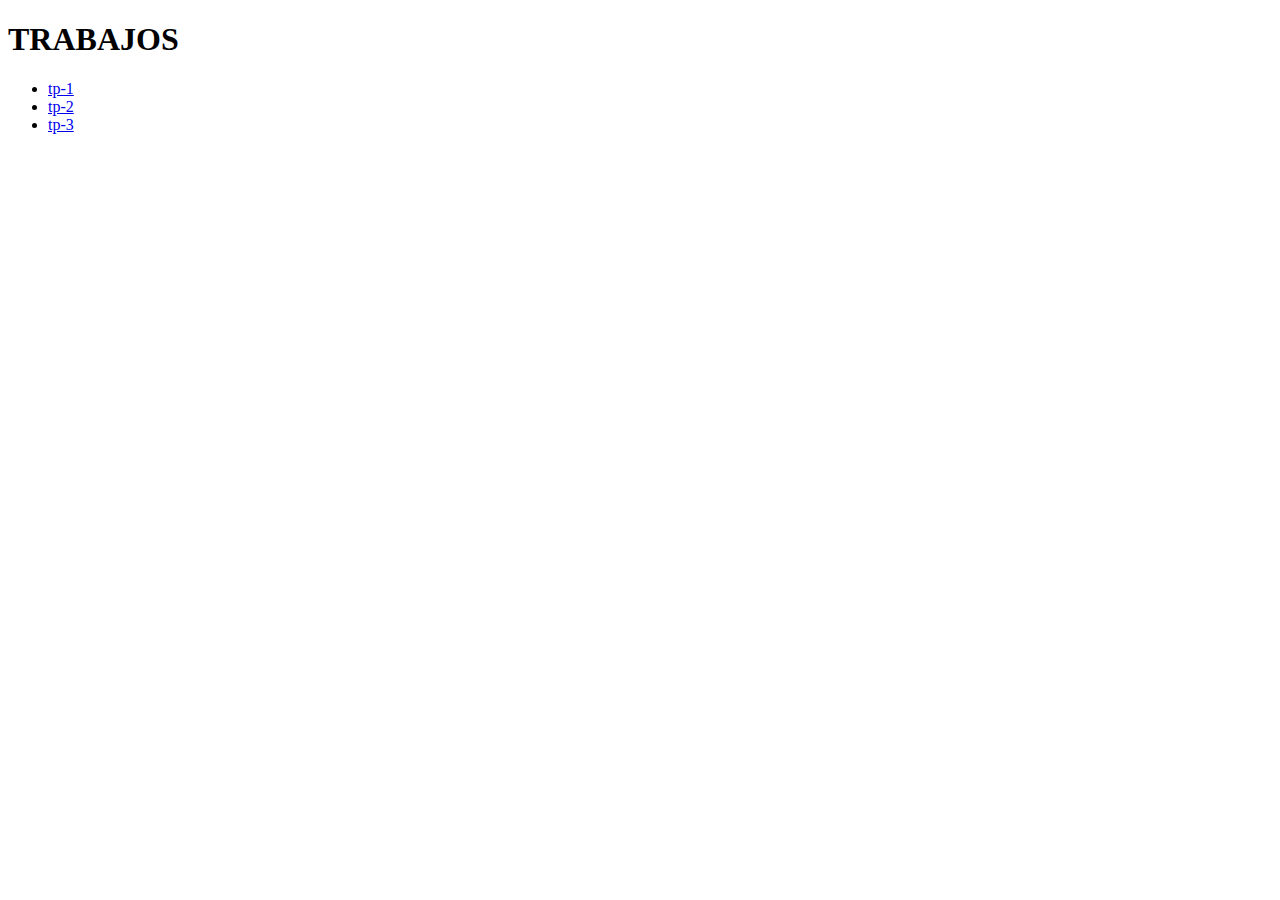
<file: index.html>
<!DOCTYPE html>
<html>
<head>
 <title> Titulo </title>
</head>
<body>
 <h1> TRABAJOS </h1>
<ul>
 <li><a href="tp-1/"> tp-1 </a> </li>
 <li><a href="tp-2/"> tp-2 </a> </li> 
 <li><a href="tp-3/"> tp-3 </a> </li> 
</ul>
</body>
</html>
</file>
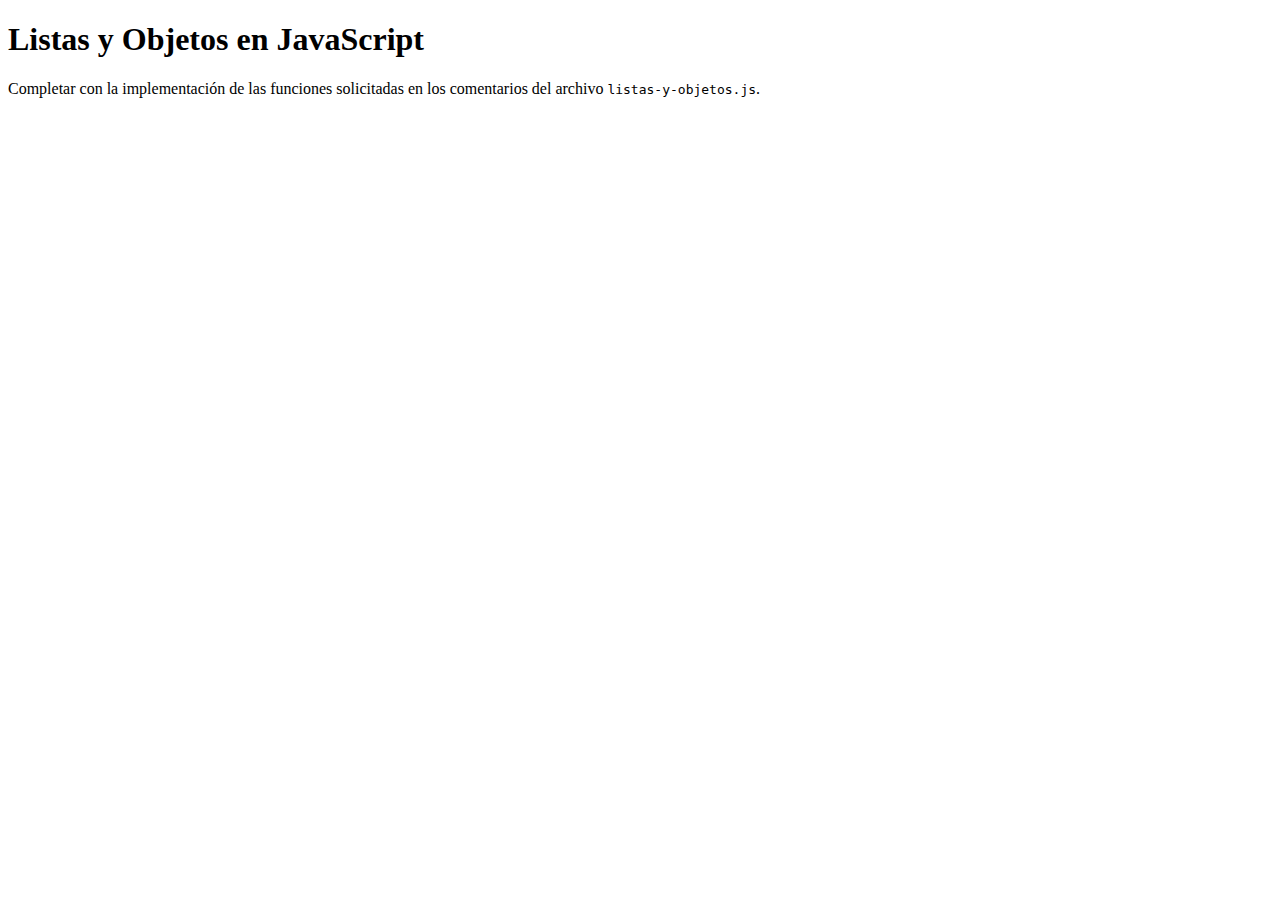
<file: tp-10/index.html>
<!DOCTYPE html>
<html>
<head>
    <meta charset="utf-8">
    <meta name="viewport" content="width=device-width, initial-scale=1">
    <title>Listas y Objetos en JavaScript</title>
</head>
<body>
    <h1>Listas y Objetos en JavaScript</h1>
    <p>Completar con la implementación de las funciones solicitadas en los comentarios del archivo <code>listas-y-objetos.js</code>.</p>
    <script src="listas-y-objetos.js"></script>
</body>
</html>
</file>
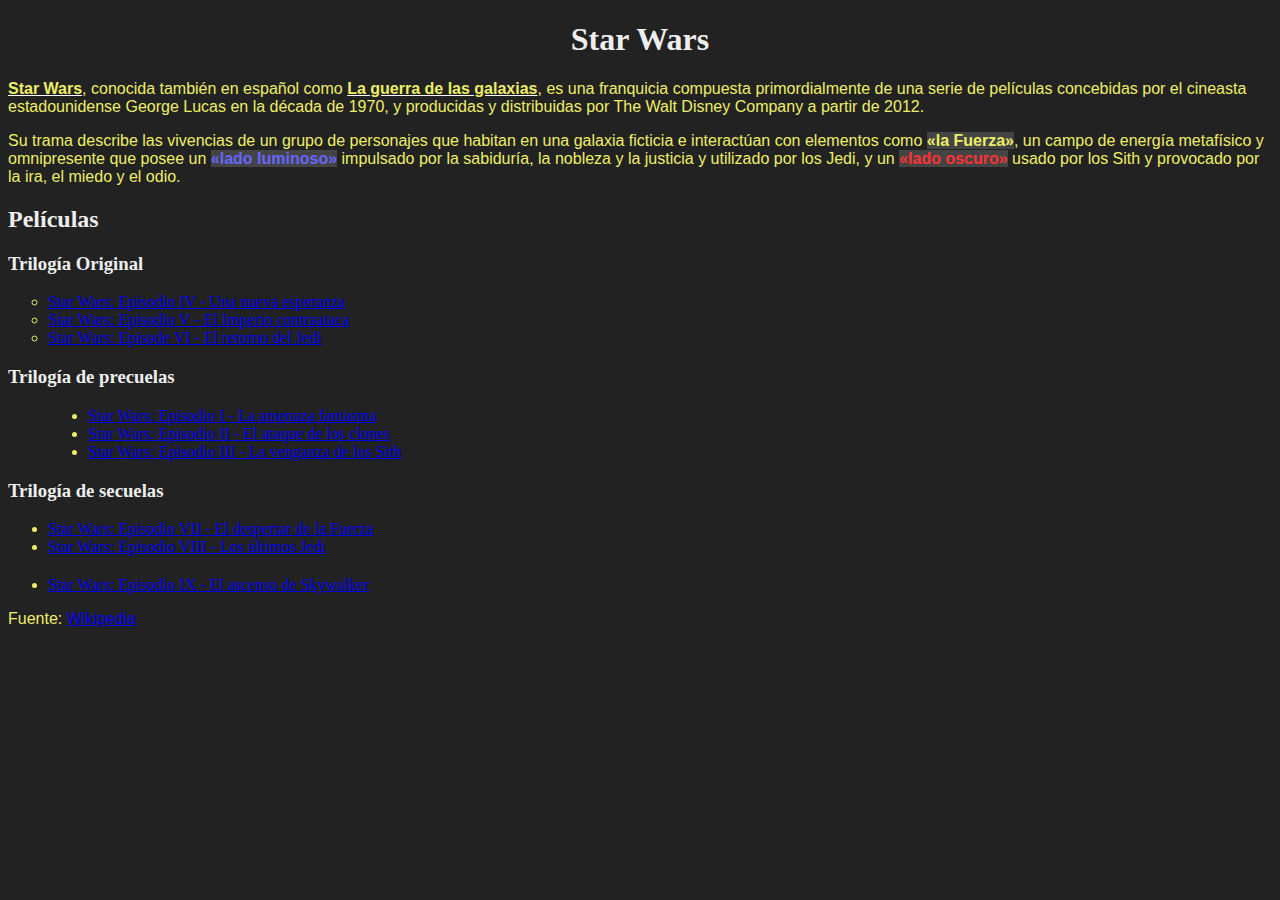
<file: tp-2/index.html>
<!DOCTYPE html>
<html>
<head>
    <meta charset="utf-8">
    <meta name="viewport" content="width=device-width, initial-scale=1">
    <title>TP2 - Selectores CSS</title>
    <link rel="stylesheet" href="style.css">
</head>
<body>
    <h1>Star Wars</h1>
    <p><strong>Star Wars</strong>, conocida también en español como <strong>La guerra de las galaxias</strong>, es una franquicia compuesta primordialmente de una serie de películas concebidas por el cineasta estadounidense George Lucas en la década de 1970, y producidas y distribuidas por <a>The Walt Disney Company</a> a partir de 2012.</p>
    <p>Su trama describe las vivencias de un grupo de personajes que habitan en una galaxia ficticia e interactúan con elementos como <span class="the-force">«la Fuerza»</span>, un campo de energía metafísico y omnipresente que posee un <span class="the-force light-side">«lado luminoso»</span> impulsado por la sabiduría, la nobleza y la justicia y utilizado por los Jedi, y un <span class="the-force dark-side">«lado oscuro»</span> usado por los Sith y provocado por la ira, el miedo y el odio.</p>
    <h2>Películas</h2>
    <h3>Trilogía Original</h3>
    <ul id="og-trilogy" class="movies-list">
        <li><a href="https://es.wikipedia.org/wiki/Star_Wars:_Episodio_IV_-_Una_nueva_esperanza">Star Wars: Episodio IV - Una nueva esperanza</a></li>
        <li><a href="https://es.wikipedia.org/wiki/Star_Wars:_Episodio_V_-_El_Imperio_contraataca">Star Wars: Episodio V - El Imperio contraataca</a></li>
        <li><a href="https://es.wikipedia.org/wiki/Star_Wars:_Episode_VI_-_Return_of_the_Jedi">Star Wars: Episode VI - El retorno del Jedi</a></li>
    </ul>
    <h3>Trilogía de precuelas</h3>
    <ul class="movies-list">
        <li><a href="https://es.wikipedia.org/wiki/Star_Wars:_Episodio_I_-_La_amenaza_fantasma">Star Wars: Episodio I - La amenaza fantasma</a></li>
        <li><a href="https://es.wikipedia.org/wiki/Star_Wars:_Episodio_II_-_El_ataque_de_los_clones">Star Wars: Episodio II - El ataque de los clones</a></li>
        <li><a href="https://es.wikipedia.org/wiki/Star_Wars:_Episodio_III_-_La_venganza_de_los_Sith">Star Wars: Episodio III - La venganza de los Sith</a></li>
    </ul>
    <h3>Trilogía de secuelas</h3>
    <ul class="movies-list">
        <li><a href="https://es.wikipedia.org/wiki/Star_Wars:_Episodio_VII_-_El_despertar_de_la_Fuerza">Star Wars: Episodio VII - El despertar de la Fuerza</a></li>
        <li><a href="https://es.wikipedia.org/wiki/Star_Wars:_Episodio_VIII_-_Los_últimos_Jedi">Star Wars: Episodio VIII - Los últimos Jedi</a></li>
        <li><a href="https://es.wikipedia.org/wiki/Star_Wars:_Episodio_IX_-_El_ascenso_de_Skywalker">Star Wars: Episodio IX - El ascenso de Skywalker</a></li>
    </ul>
    <p>Fuente: <a href="https://es.wikipedia.org/wiki/Star_Wars">Wikipedia</a></p>
</body>
</html>
</file>
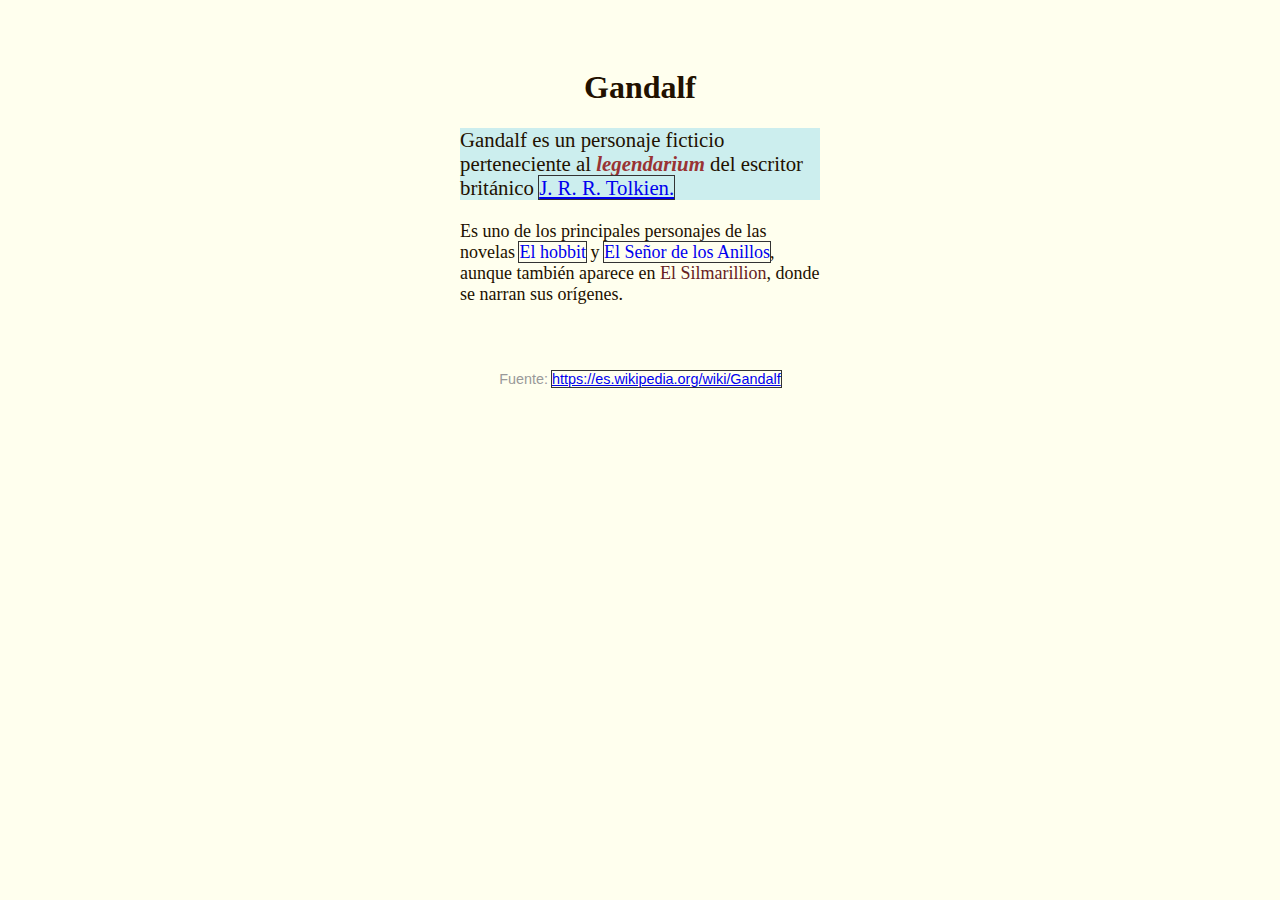
<file: tp-3/index.html>
<!DOCTYPE html>
<html lang="es">
<head>
	<meta charset="utf-8">
	<meta name="viewport" content="width=device-width, initial-scale=1">
	<title>TP3 - Especificidad CSS</title>
	<link rel="stylesheet" type="text/css" href="style.css">
	<style type="text/css">
		body {
			font-size: 18px;
			background-color: #ffe;
			color: #210;
		}

		#contenedor {
			max-width: 40ch;
			margin: 2rem auto;
			padding: 1rem;
		}

		h1 {
			font-size: 2rem;
			text-align: left;
		}

		p {
			font-family: sans-serif;
		}

		#primer-parrafo {
			font-size: 1.3rem;
			background-color: #eec;
		}

		p.importante em {
			font-weight: bold;
			color: #144;
		}

		p.novelas a {
			outline: none;
			text-decoration: none;
		}
		p.novelas a:hover {
			text-decoration: underline;
			background-color: #ccd;
		}

		body p.fuente.parrafo {
			color: #999 !important;
			font-size: 0.9rem;
			opacity: 75%;
			text-align: center;
		}

	</style>
</head>
<body>
	<article id="contenedor">
		<h1 class="titulo">Gandalf</h1>
		
		<p id="primer-parrafo" class="importante parrafo">
			Gandalf es un personaje ficticio perteneciente al <em>legendarium</em> del escritor británico <a href="https://es.wikipedia.org/wiki/J._R._R._Tolkien">J. R. R. Tolkien.</a>
		</p>
		
		<p class="novelas parrafo"> 
			Es uno de los principales personajes de las novelas <a href="https://es.wikipedia.org/wiki/El_hobbit">El hobbit</a> y <a href="https://es.wikipedia.org/wiki/El_Señor_de_los_Anillos">El Señor de los Anillos</a>, aunque también aparece en <span class="complicado" style="color: #622">El Silmarillion</span>, donde se narran sus orígenes.
		</p>
	</article>

	<p class="fuente parrafo">
		Fuente: <a href="https://es.wikipedia.org/wiki/Gandalf">https://es.wikipedia.org/wiki/Gandalf</a>
	</p>
</body>
</html>
</file>
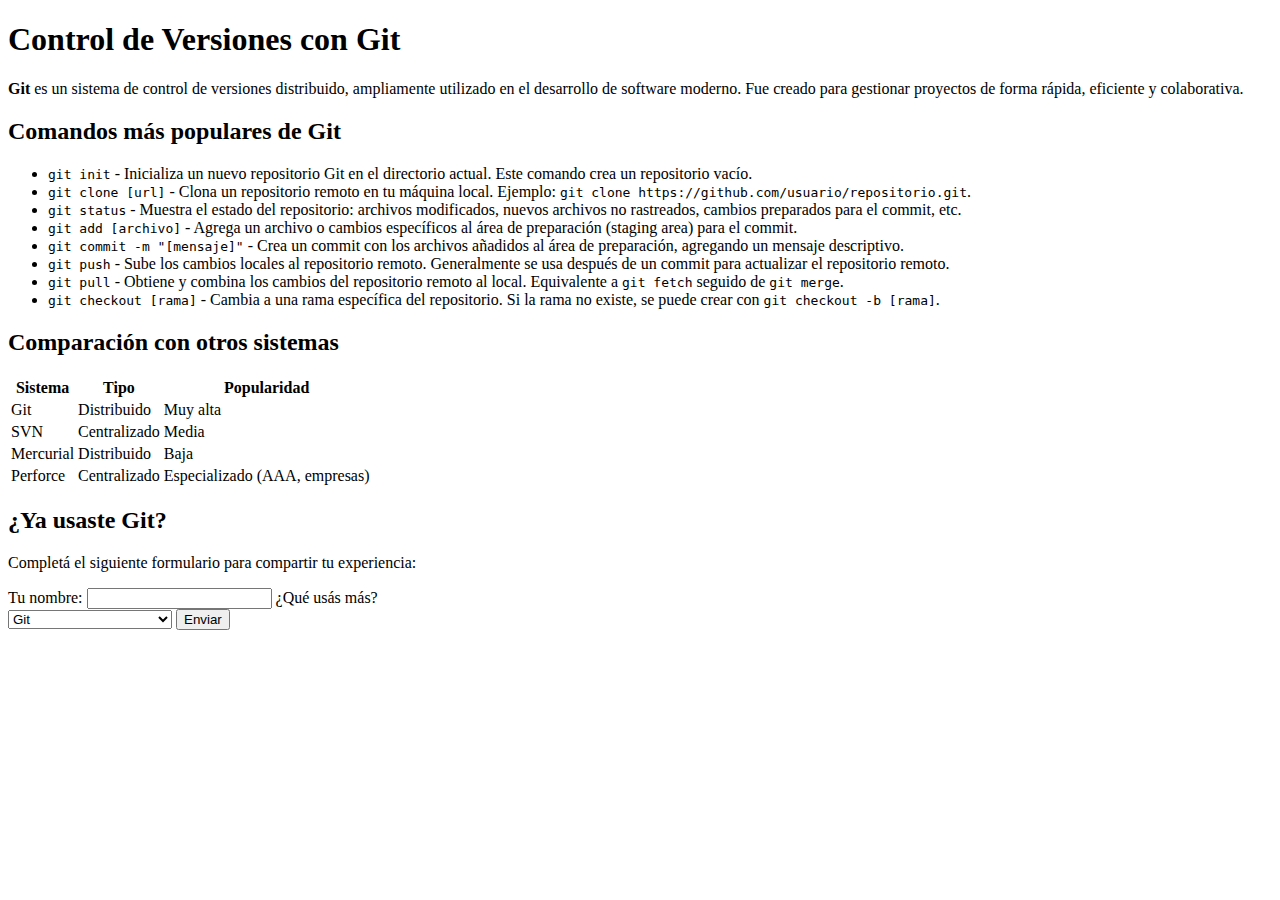
<file: tp-5/index.html>
<!DOCTYPE html>
<html lang="es">
<head>
    <meta charset="UTF-8">
    <meta name="viewport" content="width=device-width, initial-scale=1.0">
    <title>Control de Versiones con Git</title>
    <link href="https://cdn.jsdelivr.net/npm/bootstrap@5.3.0/dist/css/bootstrap.min.css" rel="stylesheet" integrity="sha384-9ndCyUaIbzAi2FUVXJi0CjmCapSmO7SnpJef0486qhLnuZ2cdeRhO02iuK6FUUVM" crossorigin="anonymous">
</head>
<body>
    <h1 class="text-center">Control de Versiones con Git</h1>

    <p class="fs-4"><strong>Git</strong> es un sistema de control de versiones distribuido, ampliamente utilizado en el desarrollo de
        software moderno. Fue creado para gestionar proyectos de forma rápida, eficiente y colaborativa.</p>

    <h2>Comandos más populares de Git</h2>
    <ul class="list-group shadow mb-4">
        <li class="list-group-item"><code>git init</code> - Inicializa un nuevo repositorio Git en el directorio actual. Este comando crea un repositorio vacío.</li>
        <li class="list-group-item"><code>git clone [url]</code> - Clona un repositorio remoto en tu máquina local. Ejemplo: <code>git clone https://github.com/usuario/repositorio.git</code>.</li>
        <li class="list-group-item"><code>git status</code> - Muestra el estado del repositorio: archivos modificados, nuevos archivos no rastreados, cambios preparados para el commit, etc.</li>
        <li class="list-group-item"><code>git add [archivo]</code> - Agrega un archivo o cambios específicos al área de preparación (staging area) para el commit.</li>
        <li class="list-group-item"><code>git commit -m "[mensaje]"</code> - Crea un commit con los archivos añadidos al área de preparación, agregando un mensaje descriptivo.</li>
        <li class="list-group-item"><code>git push</code> - Sube los cambios locales al repositorio remoto. Generalmente se usa después de un commit para actualizar el repositorio remoto.</li>
        <li class="list-group-item"><code>git pull</code> - Obtiene y combina los cambios del repositorio remoto al local. Equivalente a <code>git fetch</code> seguido de <code>git merge</code>.</li>
        <li class="list-group-item"><code>git checkout [rama]</code> - Cambia a una rama específica del repositorio. Si la rama no existe, se puede crear con <code>git checkout -b [rama]</code>.</li>
    </ul>

    <h2>Comparación con otros sistemas</h2>
    <table class="table table-striped">
        <thead>
            <tr>
                <th>Sistema</th>
                <th>Tipo</th>
                <th>Popularidad</th>
            </tr>
        </thead>
        <tbody>
            <tr>
                <td>Git</td>
                <td>Distribuido</td>
                <td>Muy alta</td>
            </tr>
            <tr>
                <td>SVN</td>
                <td>Centralizado</td>
                <td>Media</td>
            </tr>
            <tr>
                <td>Mercurial</td>
                <td>Distribuido</td>
                <td>Baja</td>
            </tr>
            <tr>
                <td>Perforce</td>
                <td>Centralizado</td>
                <td>Especializado (AAA, empresas)</td>
            </tr>
        </tbody>
    </table>

    <h2>¿Ya usaste Git?</h2>
    <p>Completá el siguiente formulario para compartir tu experiencia:</p>

    <form class="form card">
        <label for="nombre">Tu nombre:</label>
        <input type="text" id="nombre" name="nombre" class="form-control">

        <label for="experiencia">¿Qué usás más?</label><br>
        <select id="experiencia" name="experiencia" class="form-select">
            <option value="git">Git</option>
            <option value="github">Git + GitHub</option>
            <option value="otro">Otro sistema</option>
            <option value="ninguno">Todavía no uso ninguno</option>
        </select>

        <input type="submit" value="Enviar" class="btn btn-outline-primary btn-lg mt-2">
    </form>
    <script src="https://cdn.jsdelivr.net/npm/bootstrap@5.3.0/dist/js/bootstrap.bundle.min.js" integrity="sha384-geWF76RCwLtnZ8qwWowPQNguL3RmwHVBC9FhGdlKrxdiJJigb/j/68SIy3Te4Bkz" crossorigin="anonymous"></script>
</body>
</html>
</file>
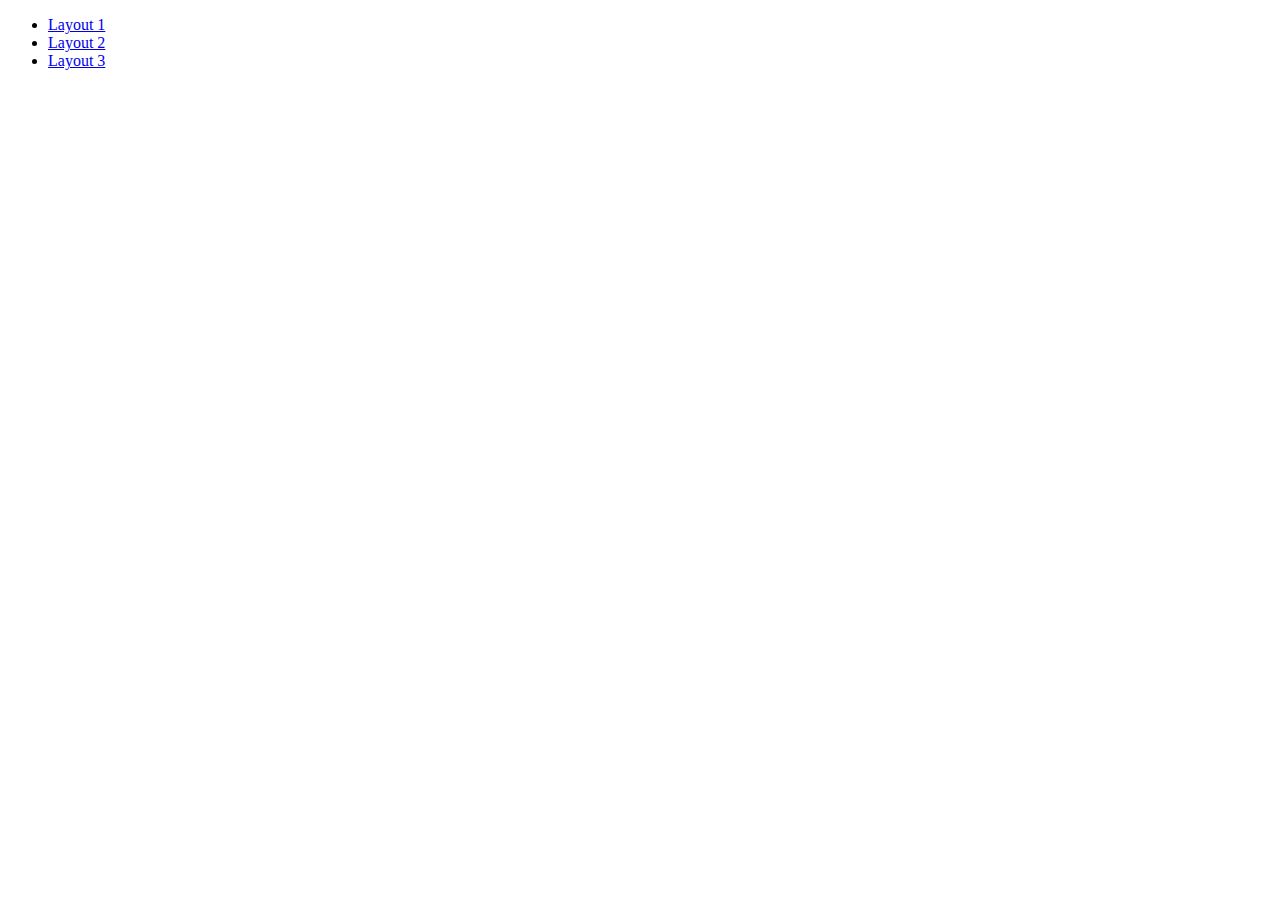
<file: tp-6/index.html>
<!DOCTYPE html>
<html lang="en">
<head>
    <meta charset="UTF-8">
    <meta name="viewport" content="width=device-width, initial-scale=1.0">
    <title>Document</title>
</head>
<body>
<ul>
    <li>
        <a href="layout-1.html">Layout 1</a>
    </li>
    <li>
        <a href="layout-2.html">Layout 2</a>
    </li>
    <li>
        <a href="layout-3.html">Layout 3</a>
    </li>
</ul>
</body>
</html>
</file>
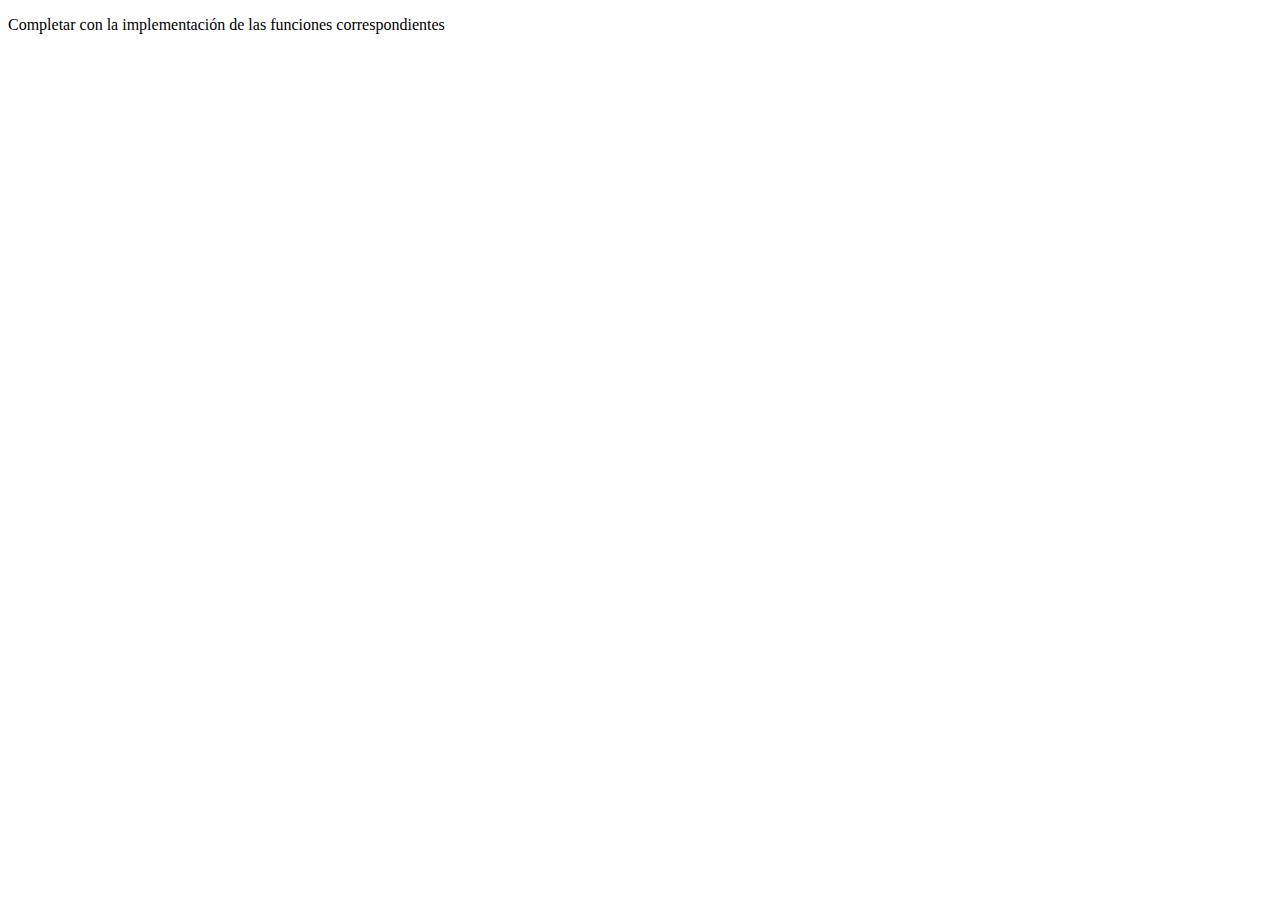
<file: tp-7/index.html>
<!DOCTYPE html>
<html>
<head>
	<meta charset="utf-8">
	<meta name="viewport" content="width=device-width, initial-scale=1">
	<title>TP-7: Funciones en JavaScript</title>
</head>
<body>
<p>Completar con la implementación de las funciones correspondientes</p>
<script type="text/javascript">
// Numeros

// 1- Implementar una función "suma" que retorne la suma de 2 numeros
// ejemplo: suma(2,3) retorna 5
function suma(num1, num2) {
    return num1 + num2;
}

console.log("Resultados de suma():")
console.log(suma(2,3)); // 5
console.log(suma(4,4)); // 8
console.log(suma(-10,10)); // 0


// 2- Implementar una función "elevarAlCubo" que eleve al cubo un numero
// ejemplo: elevarAlCubo(3) retorna 27
function elevarAlCubo(num){
    return num ** 3;
}

console.log("Resultados de elevarAlCubo():")
console.log(elevarAlCubo(3)); // 27
console.log(elevarAlCubo(99)); // 970299

// 3- Implementar una función "restoDivisionEntera" para devolver el resto de una división entera entre un dividendo y un divisor
// ejemplo: restoDivisionEntera(3,2) retorna 1
function restoDivisionEntera(num1,num2){
    return num1 % num2;
}

console.log("Resultados de restoDivisionEntera():")
console.log(restoDivisionEntera(1,3)); // 1
console.log(restoDivisionEntera(2,3)); // 2
console.log(restoDivisionEntera(3,3)); // 0
console.log(restoDivisionEntera(4,3)); // 1


// 4- Implementar una función "numeroPi" para devolver el numero PI
// ejemplo: numeroPi() retorna 3,14...
function numeroPi(){
    return Math.PI;
}

console.log("Resultado de numeroPi():")
console.log(numeroPi())


// 5- Implementar una función "numeroRandom" para devolver un número random (aleatorio)
// ejemplo: numeroRandom() retorna 0,123...
function numeroRandom(){
    return Math.random();
}

console.log("Resultados de numeroRandom():")
console.log(numeroRandom())
console.log(numeroRandom())
console.log(numeroRandom())


// 6- Implementar una función "numeroRandomDesdeHasta" para devolver un número random entre 2 valores recibidos como parámetros
// ejemplo: numeroRandomDesdeHasta(1,6) retorna 3
function numeroRandomDesdeHasta(num1,num2){
    if(num1<num2){
        return Math.random()*(num2-num1) + num1;
    }else if(num1>num2){
        return Math.random()*(num1-num2) + num2;
    }else{
        return num1;
    }
}

console.log("Resultados de numeroRandomDesdeHasta():")
console.log(numeroRandomDesdeHasta(1,6))
console.log(numeroRandomDesdeHasta(2,5))
console.log(numeroRandomDesdeHasta(3,4))


// 7- Implementar una función "esPar" que reciba un número como parámetro y devuelva verdadero si el número es par, o falso si es impar
// ejemplo: esPar(4) retorna true, esPar(5) retorna false
function esPar(num){
    return (num%2 == 0);
}

console.log("Resultados de esPar():")
console.log(esPar(4)); // true
console.log(esPar(5)); // false
console.log(esPar(0)); // true
console.log(esPar(-2)); // true


// 8- Implementar una función "esPositivo" que reciba un número y devuelva true si el número es positivo, o false si es negativo o cero
// ejemplo: esPositivo(4) retorna true, esPositivo(-3) retorna false
function esPositivo(num){
    return (num >! 0);
}

console.log("Resultados de esPositivo():")
console.log(esPositivo(4)); // true
console.log(esPositivo(-3)); // false
console.log(esPositivo(0)); // false

// 9- Implementar una función "clasificarNumero" que reciba un número y retorne un mensaje indicando si el número es par o impar, y si es positivo o negativo
// ejemplo: clasificarNumero(4) retorna "El número 4 es par y positivo."
// ejemplo: clasificarNumero(-3) retorna "El número -3 es impar y negativo."
function clasificarNumero(num){
    return  "El número " + num + ((num%2 == 0) ? " es par" : " es impar") + " y " + ((num > 0) ? "es positivo" : (num < 0) ? "es negativo" : "no positivo");
}

console.log("Resultados de clasificarNumero():")
console.log(clasificarNumero(4)); // "El número 4 es par y positivo."
console.log(clasificarNumero(-3)); // "El número -3 es impar y negativo."
console.log(clasificarNumero(0)); // "El número 0 es par y no positivo."

// Cadenas de Caracteres

// 10- Implementar una función "transformarMayuscula" que transforme a mayúscula la cadena de caracteres recibida como parámetro
// ejemplo: transformarMayuscula("Plataformas Móviles") retorna "PLATAFORMAS MÓVILES"
function transformarMayuscula(texto){
    return texto.toUpperCase();
}

console.log("Resultados de transformarMayuscula():")
console.log(transformarMayuscula("Plataformas Móviles"))
console.log(transformarMayuscula("hola mundo"))
console.log(transformarMayuscula("abc"))


// 11- Implementar una función "primeraLetra" que nos devuelva la inicial de la cadena de caracteres recibida como parámetro
// ejemplo: primeraLetra("Plataformas") retorna "P"
function primeraLetra(texto){
    return texto.charAt(0);
}

console.log("Resultados de primeraLetra():")
console.log(primeraLetra("Plataformas Móviles"))
console.log(primeraLetra("hola mundo"))
console.log(primeraLetra("abc"))


// 12- Implementar una función "sinPrimeraLetra" que nos devuelva la cadena de caracteres recibida como parámetro sin la primera letra
// ejemplo: sinPrimeraLetra("Plataformas") retorna "lataformas"
function sinPrimeraLetra(texto){
    return texto.slice(1);
}

console.log("Resultados de sinPrimeraLetra():")
console.log(sinPrimeraLetra("Plataformas Móviles"))
console.log(sinPrimeraLetra("hola mundo"))
console.log(sinPrimeraLetra("abc"))


// 13- Implementar una función "primeraLetraMayuscula" que devuelve la cadena de caracteres recibida, pero  con su primera letra en mayúscula
// ejemplo: primeraLetraMayuscula("plataformas") retorna "Plataformas"
function primeraLetraMayuscula(texto){
    return texto.charAt(0).toUpperCase() + texto.slice(1);
}

console.log("Resultados de primeraLetraMayuscula():")
console.log(primeraLetraMayuscula("plataformas móviles"))
console.log(primeraLetraMayuscula("hola mundo"))
console.log(primeraLetraMayuscula("abc"))


// 14- Implementar una función "terminaCon" que devuelve verdadero o falso si la palabra termina con la terminación recibida
// ejemplo: terminaCon("plataformas", "mas") retorna true
function terminaCon(texto, buscar){
    return texto.endsWith(buscar);
}

console.log("Resultados de terminaCon():")
console.log(terminaCon("hola", "a")); // true
console.log(terminaCon("hola", "o")); // false
console.log(terminaCon("plataformas", "mas")); // true
console.log(terminaCon("plataformas", "más")); // false

// 15- Implementar una función "palabraInvertida" que devuelva la palabra invertida
// ejemplo: palabraInvertida("hola") retorna "aloh";
function palabraInvertida(texto){
    return texto.split("").reverse().join("");
}

console.log("Resultados de palabraInvertida():")
console.log(palabraInvertida("plataformas móviles"))
console.log(palabraInvertida("hola mundo"))
console.log(palabraInvertida("abc"))

</script>
</body>
</html>
</file>
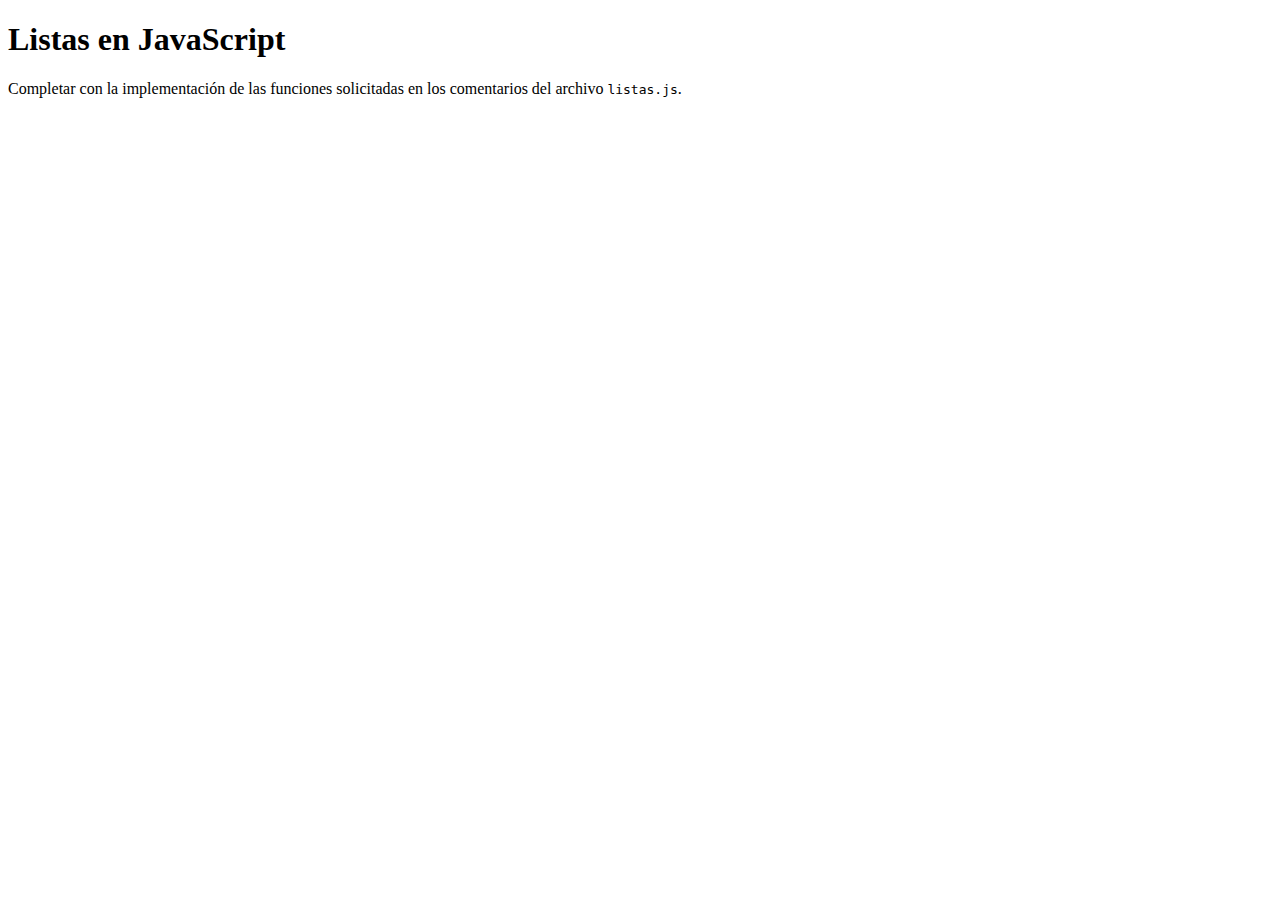
<file: tp-8/index.html>
<!DOCTYPE html>
<html>
<head>
	<meta charset="utf-8">
	<meta name="viewport" content="width=device-width, initial-scale=1">
	<title>Listas en JavaScript</title>
</head>
<body>
    <h1>Listas en JavaScript</h1>
    <p>Completar con la implementación de las funciones solicitadas en los comentarios del archivo <code>listas.js</code>.</p>
    <script src="listas.js"></script>
</body>
</html>
</file>
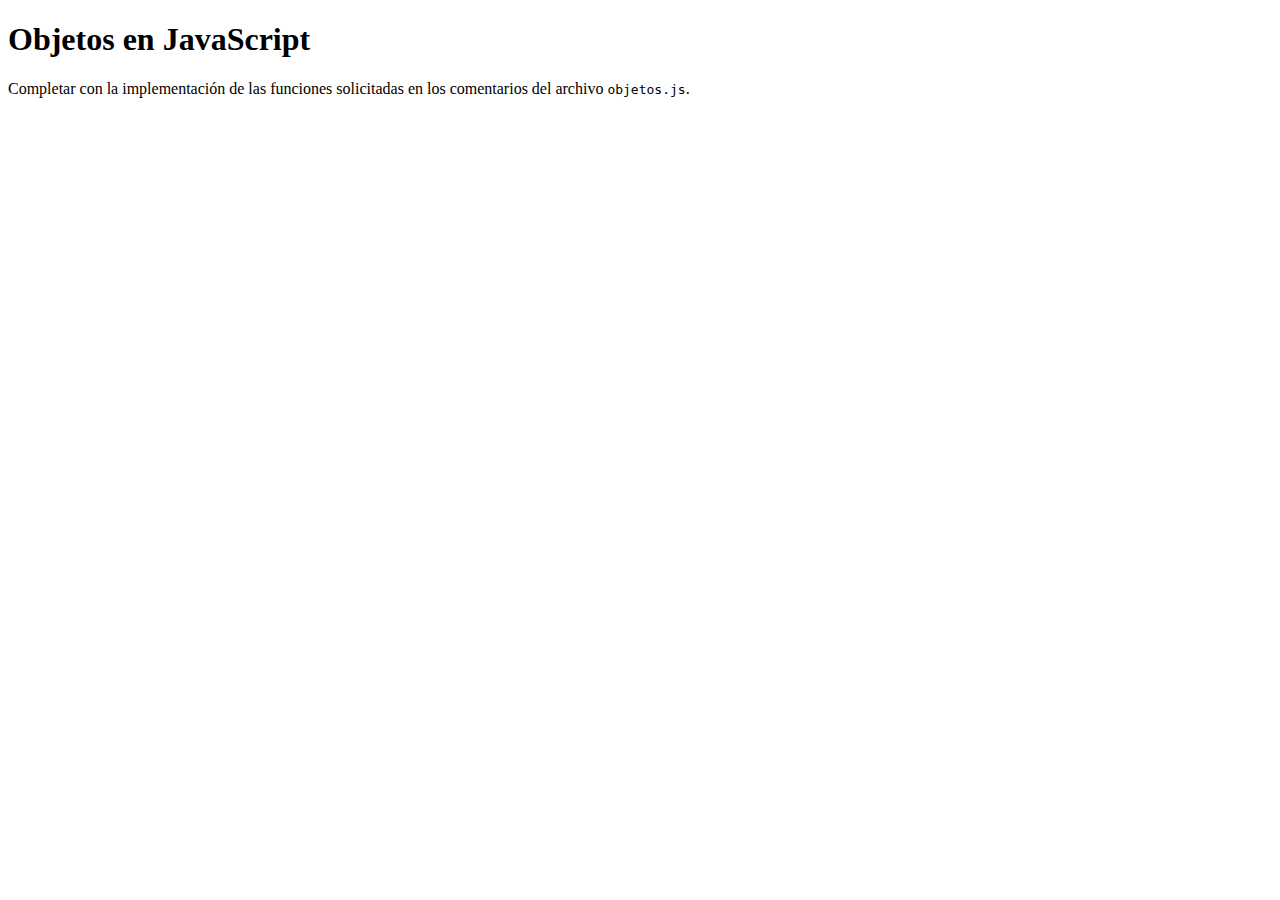
<file: tp-9/index.html>
<!DOCTYPE html>
<html>
<head>
    <meta charset="utf-8">
    <meta name="viewport" content="width=device-width, initial-scale=1">
    <title>Objetos en JavaScript</title>
</head>
<body>
    <h1>Objetos en JavaScript</h1>
    <p>Completar con la implementación de las funciones solicitadas en los comentarios del archivo <code>objetos.js</code>.</p>
    <script src="objetos.js"></script>
</body>
</html>
</file>
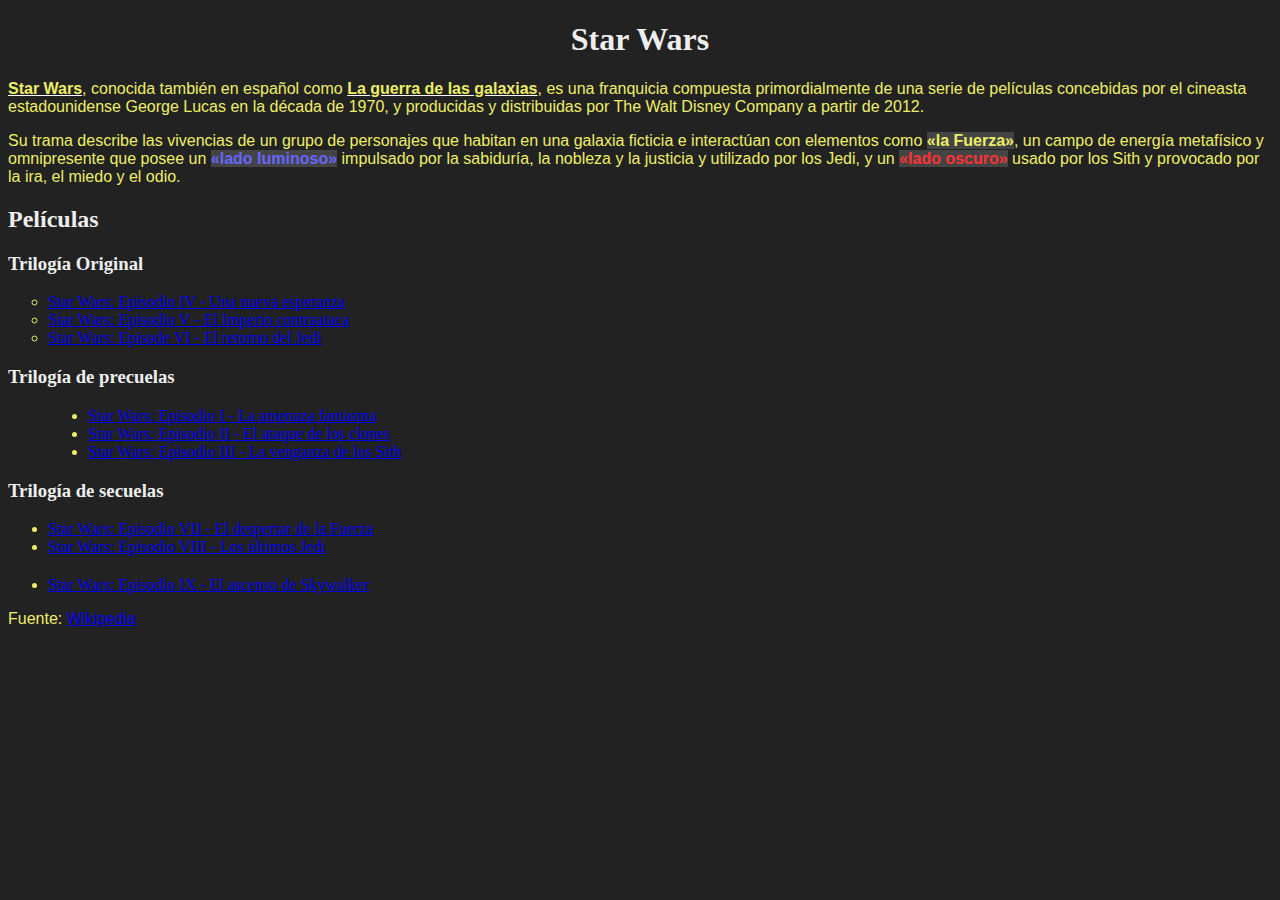
<file: tp-2/desonestidad.html>
<!DOCTYPE html>
<html>
<head>
    <meta charset="utf-8">
    <meta name="viewport" content="width=device-width, initial-scale=1">
    <title>TP2 - Selectores CSS</title>
    <link rel="stylesheet" href="pro.css">
</head>
<body>
    <h1>Star Wars</h1>
    <p><strong>Star Wars</strong>, conocida también en español como <strong>La guerra de las galaxias</strong>, es una franquicia compuesta primordialmente de una serie de películas concebidas por el cineasta estadounidense George Lucas en la década de 1970, y producidas y distribuidas por <a>The Walt Disney Company</a> a partir de 2012.</p>
    <p>Su trama describe las vivencias de un grupo de personajes que habitan en una galaxia ficticia e interactúan con elementos como <span class="the-force">«la Fuerza»</span>, un campo de energía metafísico y omnipresente que posee un <span class="the-force light-side">«lado luminoso»</span> impulsado por la sabiduría, la nobleza y la justicia y utilizado por los Jedi, y un <span class="the-force dark-side">«lado oscuro»</span> usado por los Sith y provocado por la ira, el miedo y el odio.</p>
    <h2>Películas</h2>
    <h3>Trilogía Original</h3>
    <ul id="og-trilogy" class="movies-list">
        <li><a href="https://es.wikipedia.org/wiki/Star_Wars:_Episodio_IV_-_Una_nueva_esperanza">Star Wars: Episodio IV - Una nueva esperanza</a></li>
        <li><a href="https://es.wikipedia.org/wiki/Star_Wars:_Episodio_V_-_El_Imperio_contraataca">Star Wars: Episodio V - El Imperio contraataca</a></li>
        <li><a href="https://es.wikipedia.org/wiki/Star_Wars:_Episode_VI_-_Return_of_the_Jedi">Star Wars: Episode VI - El retorno del Jedi</a></li>
    </ul>
    <h3>Trilogía de precuelas</h3>
    <ul class="movies-list">
        <li><a href="https://es.wikipedia.org/wiki/Star_Wars:_Episodio_I_-_La_amenaza_fantasma">Star Wars: Episodio I - La amenaza fantasma</a></li>
        <li><a href="https://es.wikipedia.org/wiki/Star_Wars:_Episodio_II_-_El_ataque_de_los_clones">Star Wars: Episodio II - El ataque de los clones</a></li>
        <li><a href="https://es.wikipedia.org/wiki/Star_Wars:_Episodio_III_-_La_venganza_de_los_Sith">Star Wars: Episodio III - La venganza de los Sith</a></li>
    </ul>
    <h3>Trilogía de secuelas</h3>
    <ul class="movies-list">
        <li><a href="https://es.wikipedia.org/wiki/Star_Wars:_Episodio_VII_-_El_despertar_de_la_Fuerza">Star Wars: Episodio VII - El despertar de la Fuerza</a></li>
        <li><a href="https://es.wikipedia.org/wiki/Star_Wars:_Episodio_VIII_-_Los_últimos_Jedi">Star Wars: Episodio VIII - Los últimos Jedi</a></li>
        <li><a href="https://es.wikipedia.org/wiki/Star_Wars:_Episodio_IX_-_El_ascenso_de_Skywalker">Star Wars: Episodio IX - El ascenso de Skywalker</a></li>
    </ul>
    <p>Fuente: <a href="https://es.wikipedia.org/wiki/Star_Wars">Wikipedia</a></p>
</body>
</html>
</file>
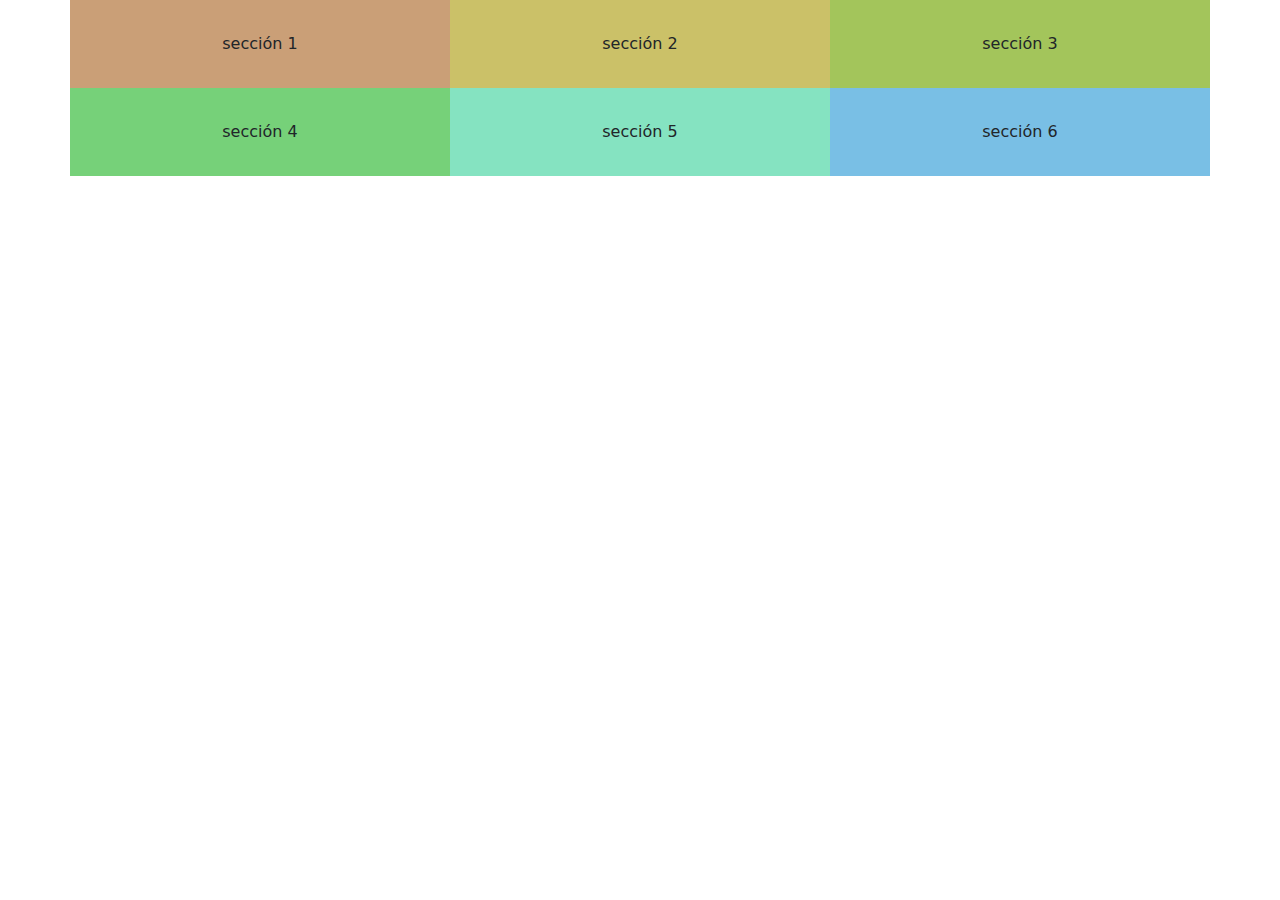
<file: tp-6/layout-1.html>
<!DOCTYPE html>
<html lang="es">
<head>
    <meta charset="UTF-8">
    <meta http-equiv="X-UA-Compatible" content="IE=edge">
    <meta name="viewport" content="width=device-width, initial-scale=1.0">
    <title>Layout 1</title>
    <link href="https://cdn.jsdelivr.net/npm/bootstrap@5.3.0/dist/css/bootstrap.min.css" rel="stylesheet">
    <style>
        .content {padding: 2em 0.5em; text-align: center;}
        .s1 {background-color: #ca9f77;}
        .s2 {background-color: #cbc168;}
        .s3 {background-color: #a3c55b;}
        .s4 {background-color: #76d179;}
        .s5 {background-color: #85e3c1;}
        .s6 {background-color: #79bfe5;}
    </style>
</head>
<body>
    <div class="container-sm g-0">
        <div class="row g-0">
            <div class="col-sm-6 col-md-4">
                <div class="content s1">sección 1</div>
            </div>
            <div class="col-sm-6 col-md-4">
                <div class="content s2">sección 2</div>
            </div>
            <div class="col-sm-6 col-md-4">
                <div class="content s3">sección 3</div>
            </div>
            <div class="col-sm-6 col-md-4">
                <div class="content s4">sección 4</div>
            </div>
            <div class="col-sm-6 col-md-4">
                <div class="content s5">sección 5</div>
            </div>
            <div class="col-sm-6 col-md-4">
                <div class="content s6">sección 6</div>
            </div>
        </div>
    </div>
</body>
</html>
</file>
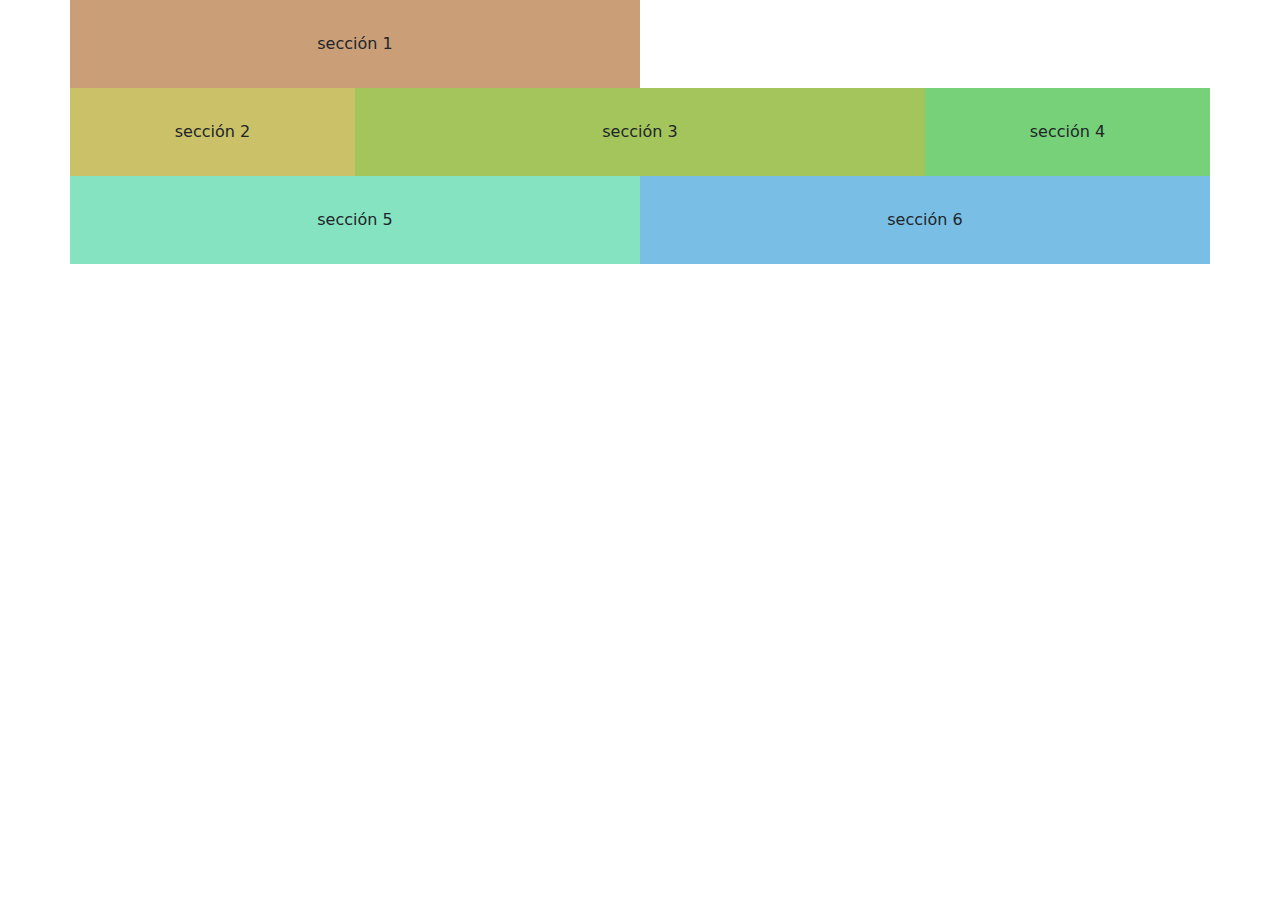
<file: tp-6/layout-2.html>
<!DOCTYPE html>
<html lang="es">
<head>
    <meta charset="UTF-8">
    <meta http-equiv="X-UA-Compatible" content="IE=edge">
    <meta name="viewport" content="width=device-width, initial-scale=1.0">
    <title>Layout 2</title>
    <link href="https://cdn.jsdelivr.net/npm/bootstrap@5.3.0/dist/css/bootstrap.min.css" rel="stylesheet">
    <style>
        .content {padding: 2em 0.5em; text-align: center;}
        .s1 {background-color: #ca9f77;}
        .s2 {background-color: #cbc168;}
        .s3 {background-color: #a3c55b;}
        .s4 {background-color: #76d179;}
        .s5 {background-color: #85e3c1;}
        .s6 {background-color: #79bfe5;}
    </style>
</head>
<body>
    <div class="container-sm g-0">
        <div class="row g-0">
            <div class="col-md-6">
                <div class="content s1">sección 1</div>
            </div>
            <div class="col-md-6">

            </div>
            <div class="col-md-4 col-lg-3">
                <div class="content s2">sección 2</div>
            </div>
            <div class="col-md-4 col-lg-6">
                <div class="content s3">sección 3</div>
            </div>
            <div class="col-md-4 col-lg-3">
                <div class="content s4">sección 4</div>
            </div>
            <div class="col-6">
                <div class="content s5">sección 5</div>
            </div>
            <div class="col-6">
                <div class="content s6">sección 6</div>
            </div>
        </div>
    </div>
</body>
</html>
</file>
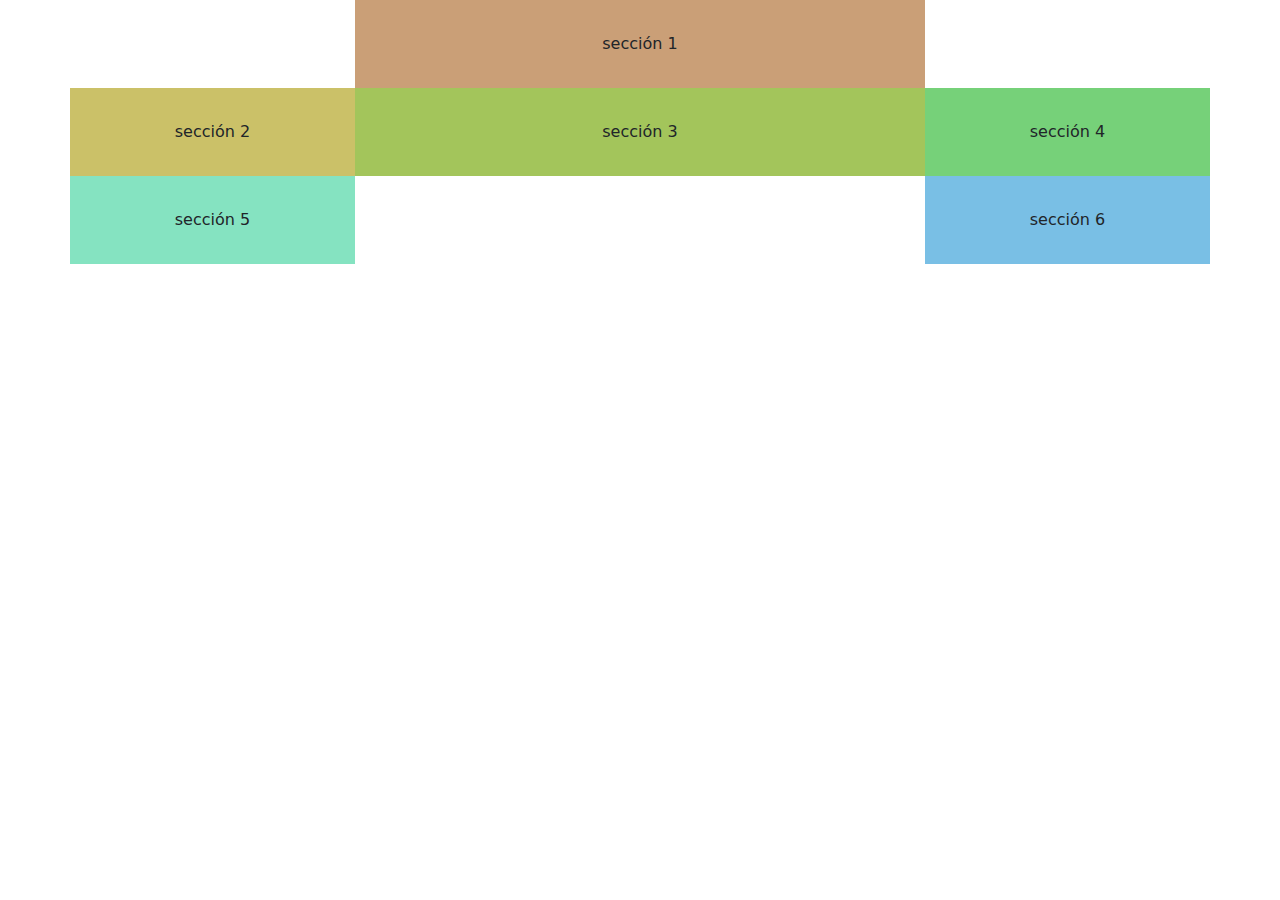
<file: tp-6/layout-3.html>
<!DOCTYPE html>
<html lang="es">
<head>
    <meta charset="UTF-8">
    <meta http-equiv="X-UA-Compatible" content="IE=edge">
    <meta name="viewport" content="width=device-width, initial-scale=1.0">
    <title>Layout 3</title>
    <style>
        .content {padding: 2em 0.5em; text-align: center;}
        .s1 {background-color: #ca9f77;}
        .s2 {background-color: #cbc168;}
        .s3 {background-color: #a3c55b;}
        .s4 {background-color: #76d179;}
        .s5 {background-color: #85e3c1;}
        .s6 {background-color: #79bfe5;}
    </style>
    <link href="https://cdn.jsdelivr.net/npm/bootstrap@5.3.0/dist/css/bootstrap.min.css" rel="stylesheet">
</head>
<body>
    <div class="container-sm g-0">
        <div class="row g-0">
            <div class="col-md-3">

            </div>
            <div class="col-sm-12 col-md-6">
                <div class="content s1">sección 1</div>
            </div>
            <div class="col-md-3">

            </div>
            <div class="col-sm-12 col-md-4 col-lg-3">
                <div class="content s2">sección 2</div>
            </div>
            <div class="col-sm-12 col-md-4 col-lg-6">
                <div class="content s3">sección 3</div>
            </div>
            <div class="col-sm-12 col-md-4 col-lg-3">
                <div class="content s4">sección 4</div>
            </div>
            <div class="col-sm-12 col-md-6 col-lg-3">
                <div class="content s5">sección 5</div>
            </div>
            <div class="col-sm-12 col-md-6 col-lg-3 offset-lg-6">
                <div class="content s6">sección 6</div>
            </div>
        </div>
    </div>
</body>
</html>
</file>
<file: tp-2/style.css>
body {
    background-color: #222;
    color: #ee6;
}
h1 {
    text-align: center;
}
p {
    font-family: sans-serif;
}
h1, h2, h3 {
    color: #eee;
}
strong {
    text-decoration: white underline;
}
.the-force{
    background-color: #444;
    font-weight: bold;
}
.light-side{
    color: #66f;
}
.dark-side{
    color: #f33;
}
#og-trilogy{
    list-style-type: circle;
}
.movies-list:nth-of-type(2){
    padding-left: 80px ;
}
.movies-list:nth-of-type(3) 
li:last-child{
    margin-top: 20px ;
}
</file>
<file: tp-3/style.css>
.titulo {
    text-align: center;
}

#contenedor p {
    font-family: serif;
}
    
#primer-parrafo.importante {
    background-color: #cee;
}

#primer-parrafo em {
    color: #933;
}

#contenedor a, p a {
    outline: 1px solid #333;
}

p.fuente.parrafo:nth-of-type(1) {
    opacity: 100%;
    text-shadow: none;
}

.novelas.parrafo {
    text-shadow: none;
}
</file>
<file: tp-2/pro.css>
body {
    background-color: #222;
    color: #ee6;
}
h1 {
    text-align: center;
}
p {
    font-family: sans-serif;
}
h1, h2, h3 {
    color: #eee;
}
strong {
    text-decoration: white underline;
}
.the-force{
    background-color: #444;
    font-weight: bold;
}
.light-side{
    color: #66f;
}
.dark-side{
    color: #f33;
}
#og-trilogy{
    list-style-type: circle;
}
.movies-list:nth-of-type(2){
    padding-left: 80px ;
}
.movies-list:nth-of-type(3) 
li:last-child{
    margin-top: 20px ;
}
</file>
